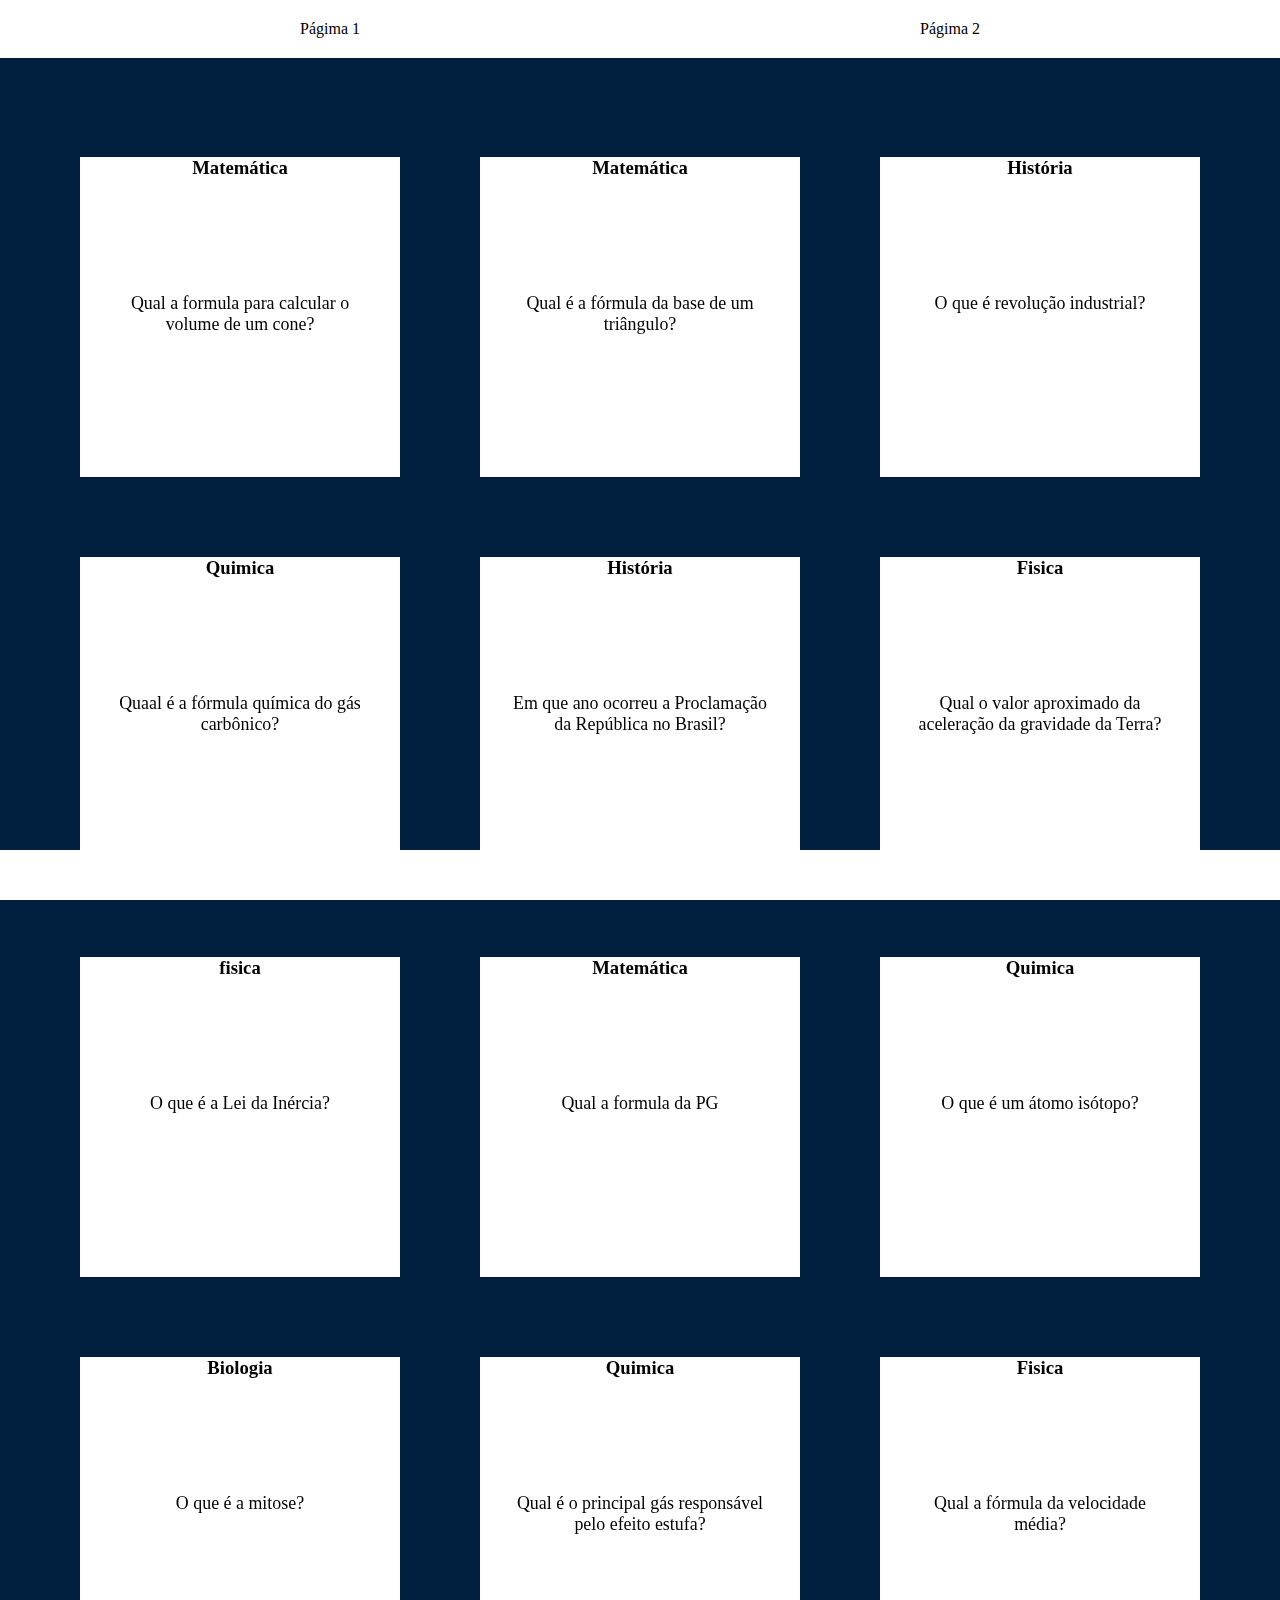
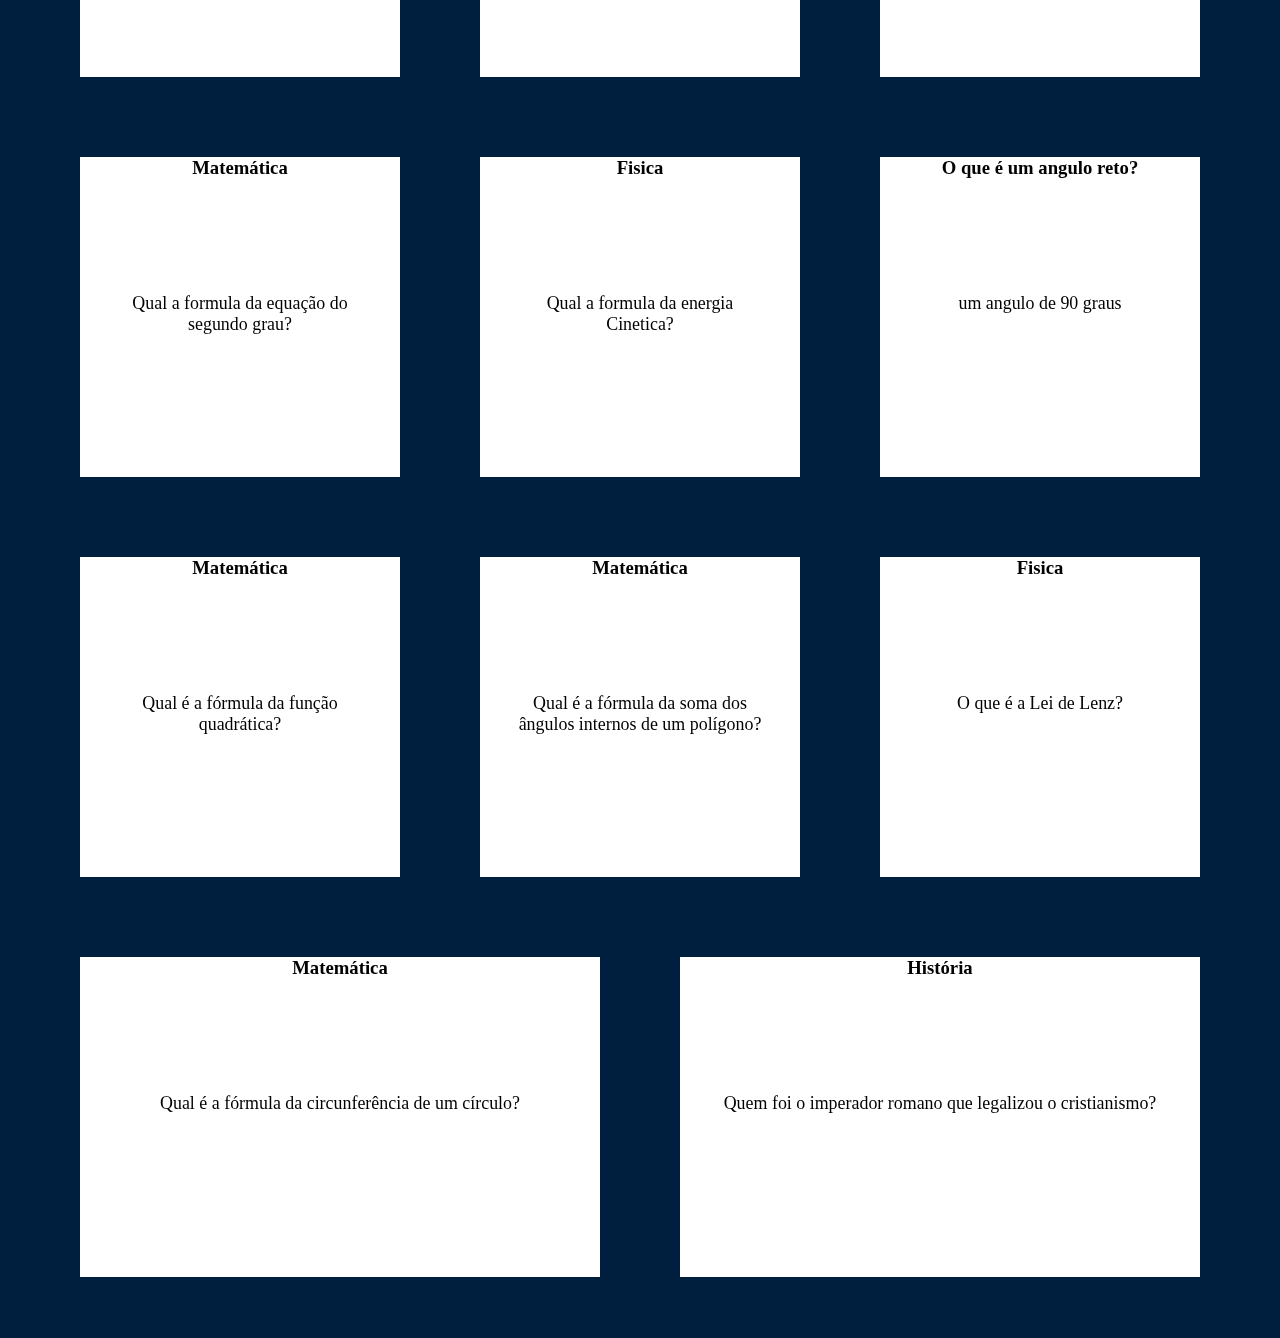
<file: index.html>
<!DOCTYPE html>
<html lang="en">
<head>
    <meta charset="UTF-8">
    <meta name="viewport" content="width=device-width, initial-scale=1.0">
    <title>Document</title>
    <link rel="stylesheet" href="style.css">
</head>
<body>
    <header>
        <a href="index.html">Págima 1 </a>
        <a href="projetos2.html">Págima 2 </a>
    </header>
    <section id="container">
        
    </section>
    <footer>
        <p>Foi desenvolvido pelas alunas: Maria 1, Nathalia 2 
    </footer>
    <script src="app.js"></script>
<script src="perguntas.js"></script>
</body>
</html>
</file>
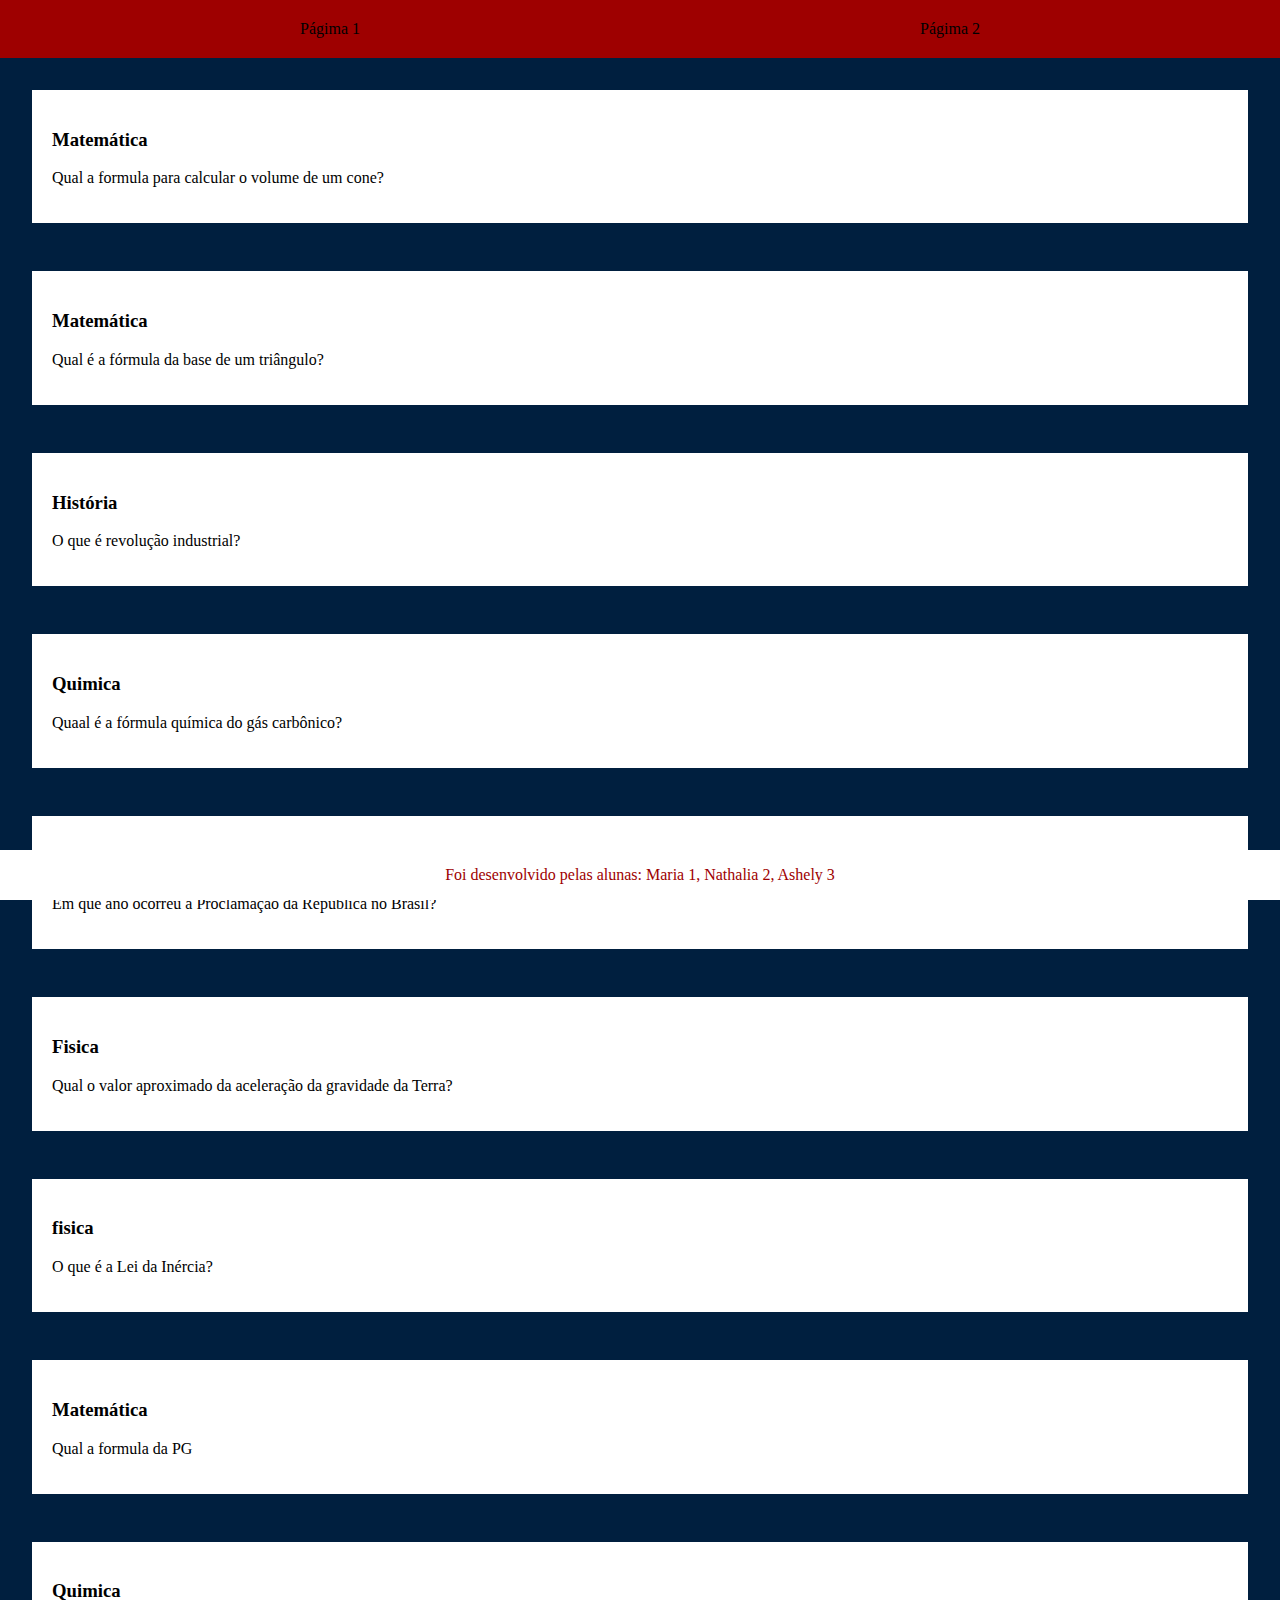
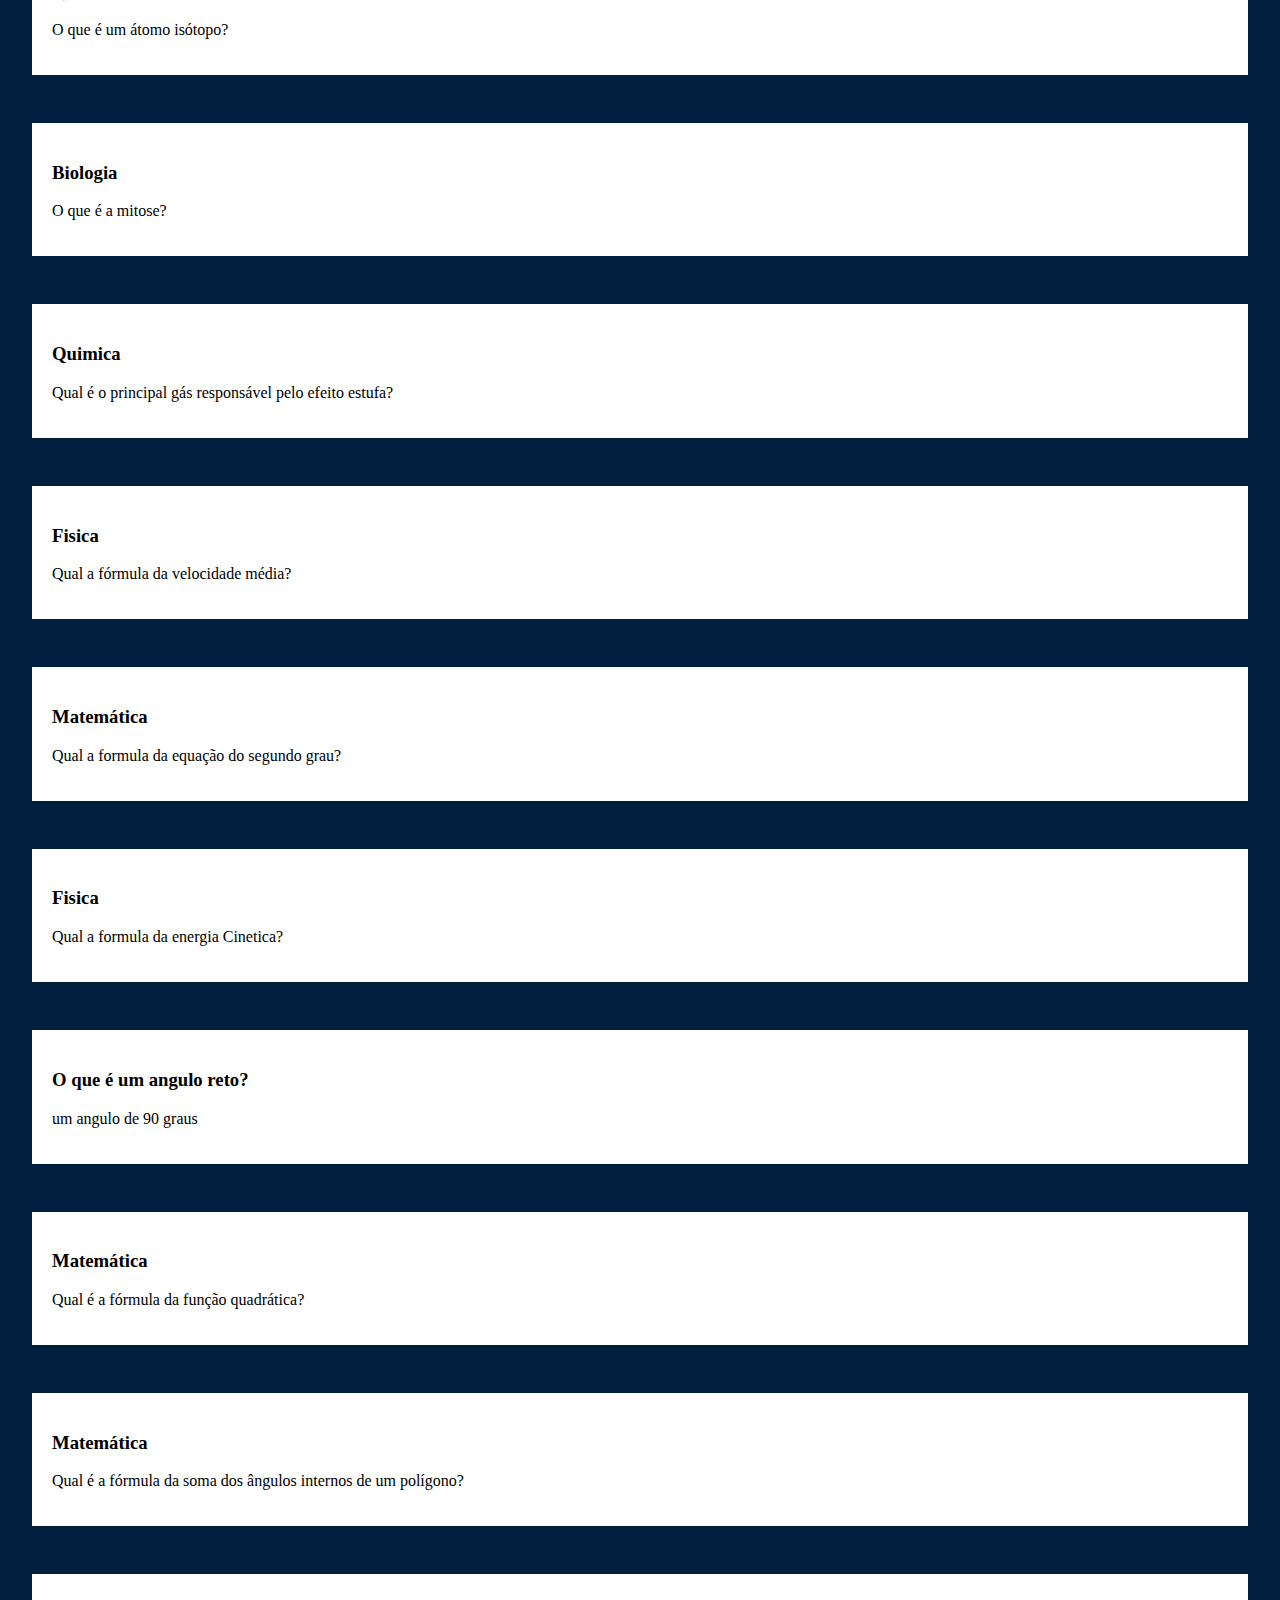
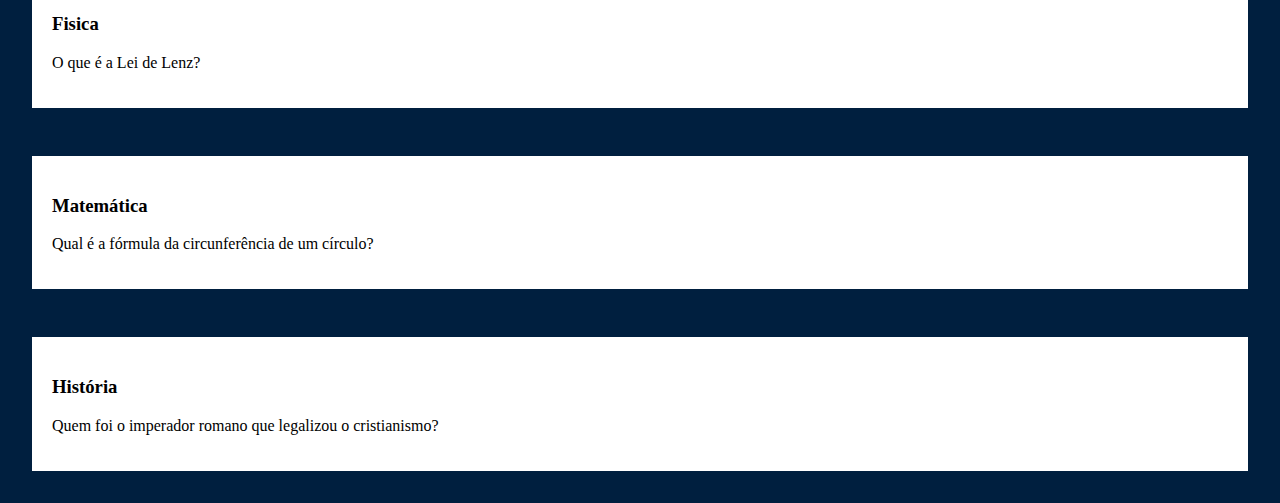
<file: projetos2.html>
<!DOCTYPE html>
<html lang="en">
<head>
    <meta charset="UTF-8">
    <meta name="viewport" content="width=device-width, initial-scale=1.0">
    <title>Document</title>
    <link rel="stylesheet" href="projetos2.css">
</head>
<body>
    <header>
        <a href="index.html">Págima 1 </a>
        <a href="projetos2.html">Págima 2 </a>
    </header>
    <section id="container">
        
    </section>
    <footer>
        <p>Foi desenvolvido pelas alunas: Maria 1, Nathalia 2, Ashely 3 
    </footer>
    <script src="projetos2.js"></script>
<script src="perguntas.js"></script>
</body>
</html>
</file>
<file: style.css>
:root{
    --fundo: #001F3F;
    --cor-text: #000000;
    --cor-frente-cartao: #ffffff;
    --cor-verso-cartao: #fff;
}

body{
    background-color: var(--fundo);
    margin: 0%;

}

header{
    background-color: var(--cor-verso-cartao);
    padding: 20px;
    display: flex;
    justify-content: space-around;
    
}

header a{
    color: var(--cor-text);
    text-decoration: none;

}

footer{
    background-color: var(--cor-frente-cartao);
    color:  var(--cor-verso-cartao);
    position: fixed;
    bottom: 0;
    width: 100%;
    text-align: center;
}

#container{
    display: flex;
    flex-wrap: wrap;
    justify-tracks: space-between;
    padding: 4rem;
    gap: 3rem;
}

.cartao{
    margin: 1rem;
    height: 20rem;
    flex-grow: 1;
    flex-basis: calc(33% - 6rem);
}

.conteudo-cartao {
    background-color: var(--cor-frente-cartao);
    text-align: center;
    height:100% ;
    transform-style: preserve-3d;
    transition: transform 300ms ease-in-out;
}
.counteudo-cartao h3{
    color: var(--cor-text);
    border: 1px solid var(--cor-text);
    text-align: left;
    padding: 0.5rem;
    position: absolute;
    margin: 0.6rem;
    border-radius: 0.6rem;
    font-size: 1vw;
    backface-visibility: hidden;
}

.conteudo-cartao p {
    padding: 2rem;
    margin-top: 4rem;
    font-size: 1.4vw;
}

.conteudo-cartao p {
    color: var(--text-color);
    font-weight: 500;
}

.cartao-resposta p {
    color: var(--text-color);
    font-weight: 700;
}

.cartao.active .conteudo-cartao{
    transform: rotateY(180deg);
}

.cartao-pergunta,
.cartao-resposta{
    backface-visibility: hidden;
    position: absolute;
    height: 100%;
    width: 100%;
    box-sizing: border-box;
}

.cartao-resposta{
    transform: rotateY(180deg);
    background-color: var(--cor-verso-cartao);
    border: 4px solid var(--cor-frente-cartao);
}
</file>
<file: projetos2.css>
:root{
    --fundo: #001F3F;
    --cor-text: #000000;
    --cor-frente-cartao: #ffffff;
    --cor-verso-cartao: #9e0000;
}

body{
    background-color: var(--fundo);
    margin: 0%;

}

header{
    background-color: var(--cor-verso-cartao);
    padding: 20px;
    display: flex;
    justify-content: space-around;
    
}

header a{
    color: var(--cor-text);
    text-decoration: none;

}

footer{
    background-color: var(--cor-frente-cartao);
    color:  var(--cor-verso-cartao);
    position: fixed;
    bottom: 0;
    width: 100%;
    text-align: center;
}

#container{
    display: grid;
    padding: 2rem;
    gap: 3rem;

}
.conteudo-cartao{
    background-color: var(--cor-frente-cartao);
    border: #001F3F;
    box-shadow: 5px 6px 20px var(--preto);
    padding: 20px;
    cursor: pointer;

}

.cartao-resposta{
    background-color: var(--cor-verso-cartao);
    margin-top: 5px;
    padding: 20px;
    display: none;
}
</file>
